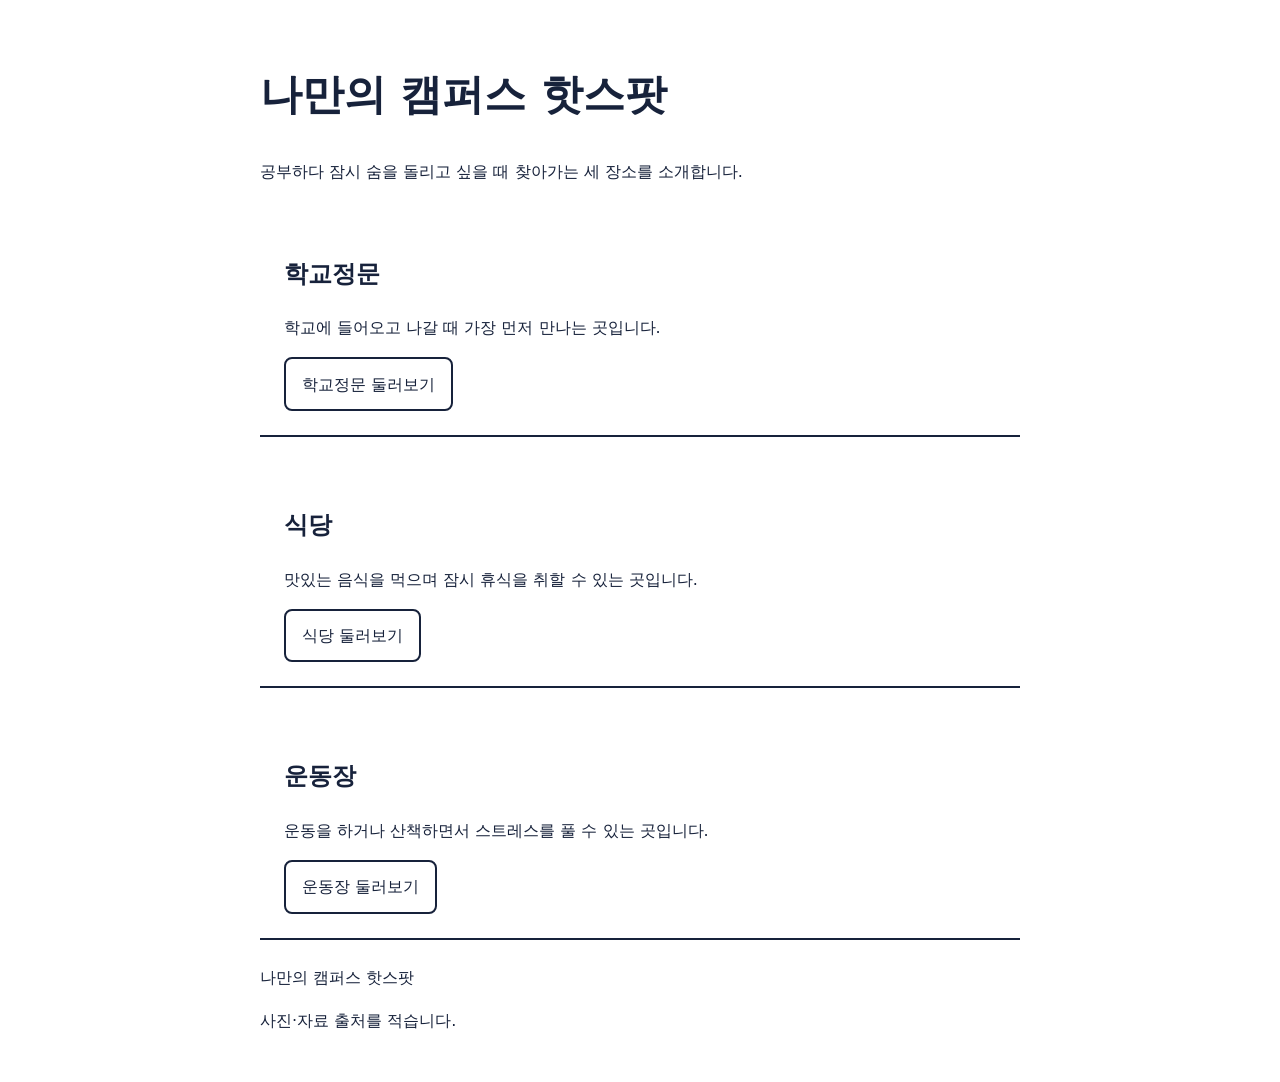
<file: index.html>
<!doctype html>
<html lang="ko">
  <head>
    <meta charset="utf-8">
    <meta name="viewport" content="width=device-width, initial-scale=1">
    <title>나만의 캠퍼스 핫스팟</title>
    <link rel="stylesheet" href="styles.css">
  </head>

  <body class="page-home">
    <div class="page">

      <header>
        <h1>나만의 캠퍼스 핫스팟</h1>
        <p>공부하다 잠시 숨을 돌리고 싶을 때 찾아가는 세 장소를 소개합니다.</p>
      </header>

      <main>
        <section class="panel">
          <h2>학교정문</h2>
          <p>학교에 들어오고 나갈 때 가장 먼저 만나는 곳입니다.</p>
          <a class="action" href="학교정문.html">학교정문 둘러보기</a>
        </section>

        <section class="panel">
          <h2>식당</h2>
          <p>맛있는 음식을 먹으며 잠시 휴식을 취할 수 있는 곳입니다.</p>
          <a class="action" href="식당.html">식당 둘러보기</a>
        </section>

        <section class="panel">
          <h2>운동장</h2>
          <p>운동을 하거나 산책하면서 스트레스를 풀 수 있는 곳입니다.</p>
          <a class="action" href="운동장.html">운동장 둘러보기</a>
        </section>
      </main>

      <footer>
        <p>나만의 캠퍼스 핫스팟</p>
        <p>사진·자료 출처를 적습니다.</p>
      </footer>

    </div>
  </body>
</html>
</file>
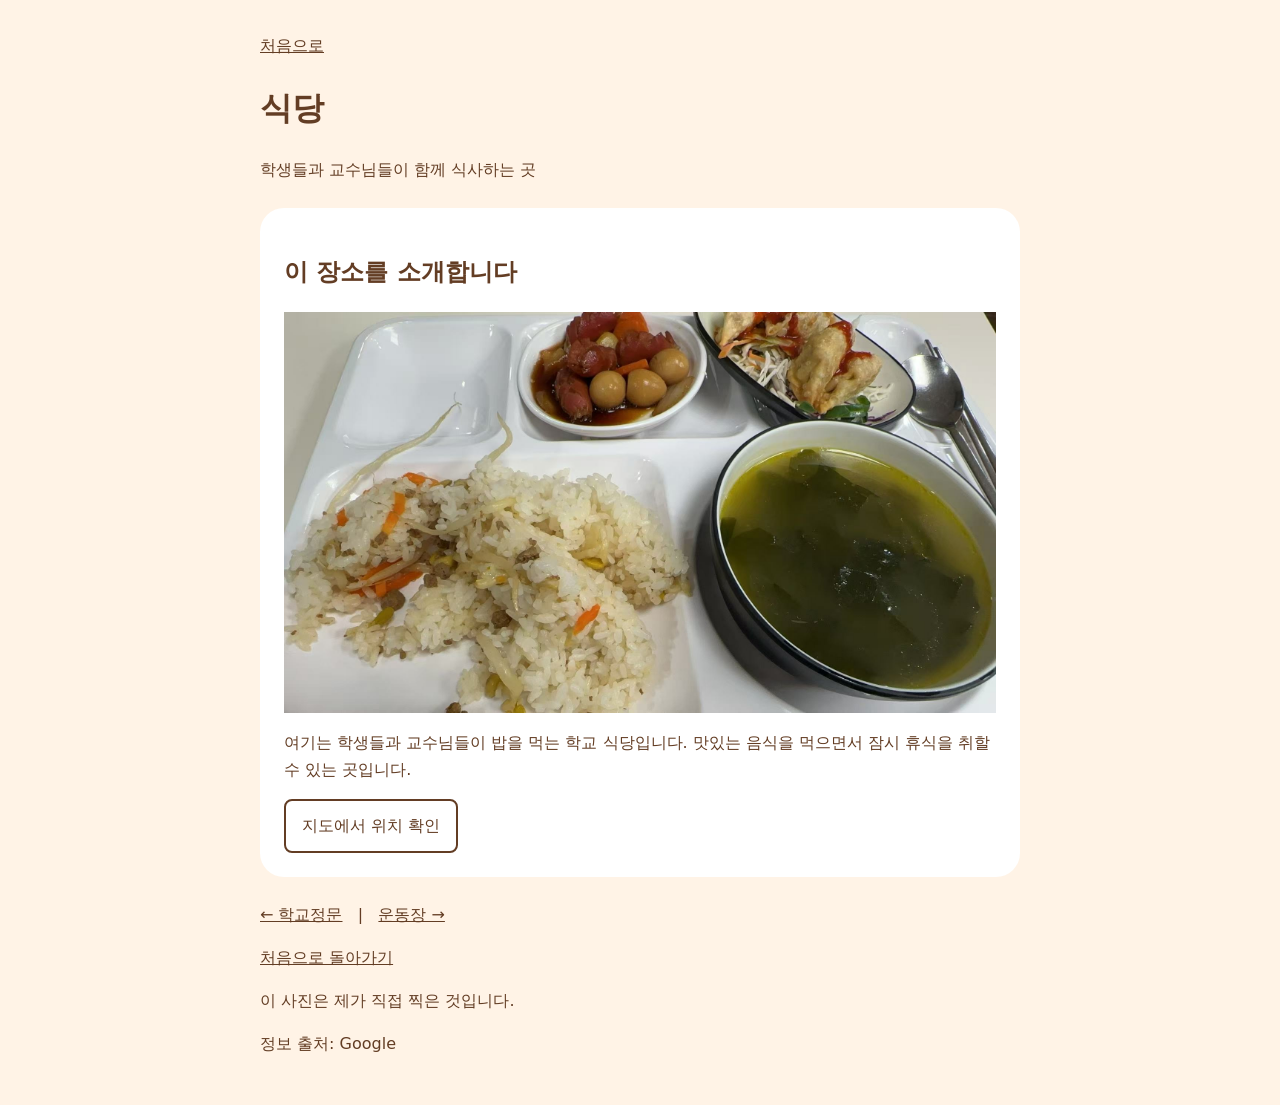
<file: 식당.html>
<!doctype html>
<html lang="ko">
  <head>
    <meta charset="utf-8">
    <meta name="viewport" content="width=device-width, initial-scale=1">
    <title>식당 · 나의 핫스팟</title>
    <link rel="stylesheet" href="styles.css">
  </head>

  <body class="page-restaurant">
    <div class="page">

      <header>
        <a href="index.html">처음으로</a>
        <h1>식당</h1>
        <p>학생들과 교수님들이 함께 식사하는 곳</p>
      </header>

      <main>
        <section class="panel">
          <h2>이 장소를 소개합니다</h2>

          <img src="images/식당.JPG" alt="학교 식당">

          <p>
            여기는 학생들과 교수님들이 밥을 먹는 학교 식당입니다.
            맛있는 음식을 먹으면서 잠시 휴식을 취할 수 있는 곳입니다.
          </p>

          <a class="action"
             href="https://maps.app.goo.gl/9zi9AmjWP95d2DLd6"
             target="_blank">
            지도에서 위치 확인
          </a>
        </section>
      </main>

      <footer>
        <p>
          <a href="학교정문.html">← 학교정문</a>
          &nbsp; | &nbsp;
          <a href="운동장.html">운동장 →</a>
        </p>

        <p>
          <a href="index.html">처음으로 돌아가기</a>
        </p>

        <p>이 사진은 제가 직접 찍은 것입니다.</p>
        <p>정보 출처: Google</p>
      </footer>

    </div>
  </body>
</html>
</file>
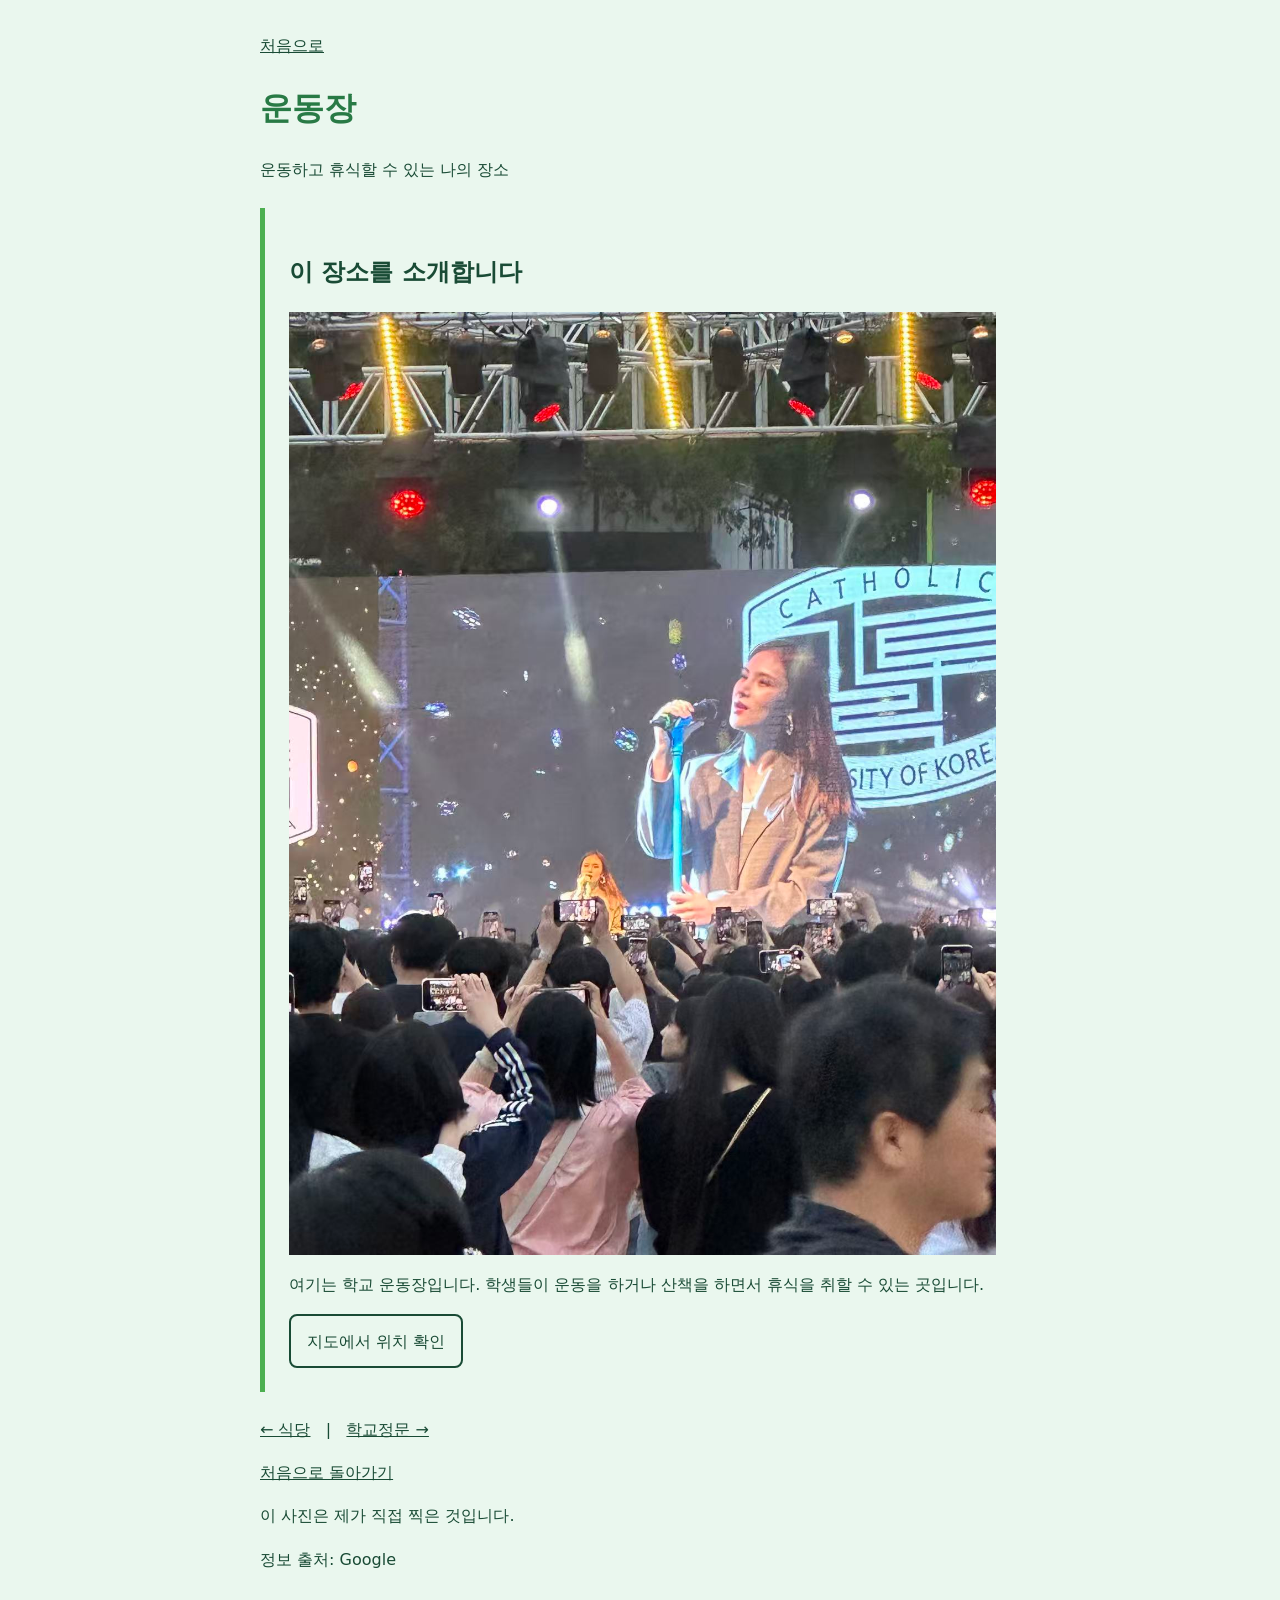
<file: 운동장.html>
<!doctype html>
<html lang="ko">
  <head>
    <meta charset="utf-8">
    <meta name="viewport" content="width=device-width, initial-scale=1">
    <title>운동장 · 나의 핫스팟</title>
    <link rel="stylesheet" href="styles.css">
  </head>

  <body class="page-playground">
    <div class="page">

      <header>
        <a href="index.html">처음으로</a>
        <h1>운동장</h1>
        <p>운동하고 휴식할 수 있는 나의 장소</p>
      </header>

      <main>
        <section class="panel">
          <h2>이 장소를 소개합니다</h2>

          <img src="images/운동장.JPG" alt="학교 운동장">

          <p>
            여기는 학교 운동장입니다.
            학생들이 운동을 하거나 산책을 하면서 휴식을 취할 수 있는 곳입니다.
          </p>

          <a class="action"
             href="https://maps.app.goo.gl/J6zWf2DvR38FgKg19"
             target="_blank">
            지도에서 위치 확인
          </a>
        </section>
      </main>

      <footer>
        <p>
          <a href="식당.html">← 식당</a>
          &nbsp; | &nbsp;
          <a href="학교정문.html">학교정문 →</a>
        </p>

        <p>
          <a href="index.html">처음으로 돌아가기</a>
        </p>

        <p>이 사진은 제가 직접 찍은 것입니다.</p>
        <p>정보 출처: Google</p>
      </footer>

    </div>
  </body>
</html>
</file>
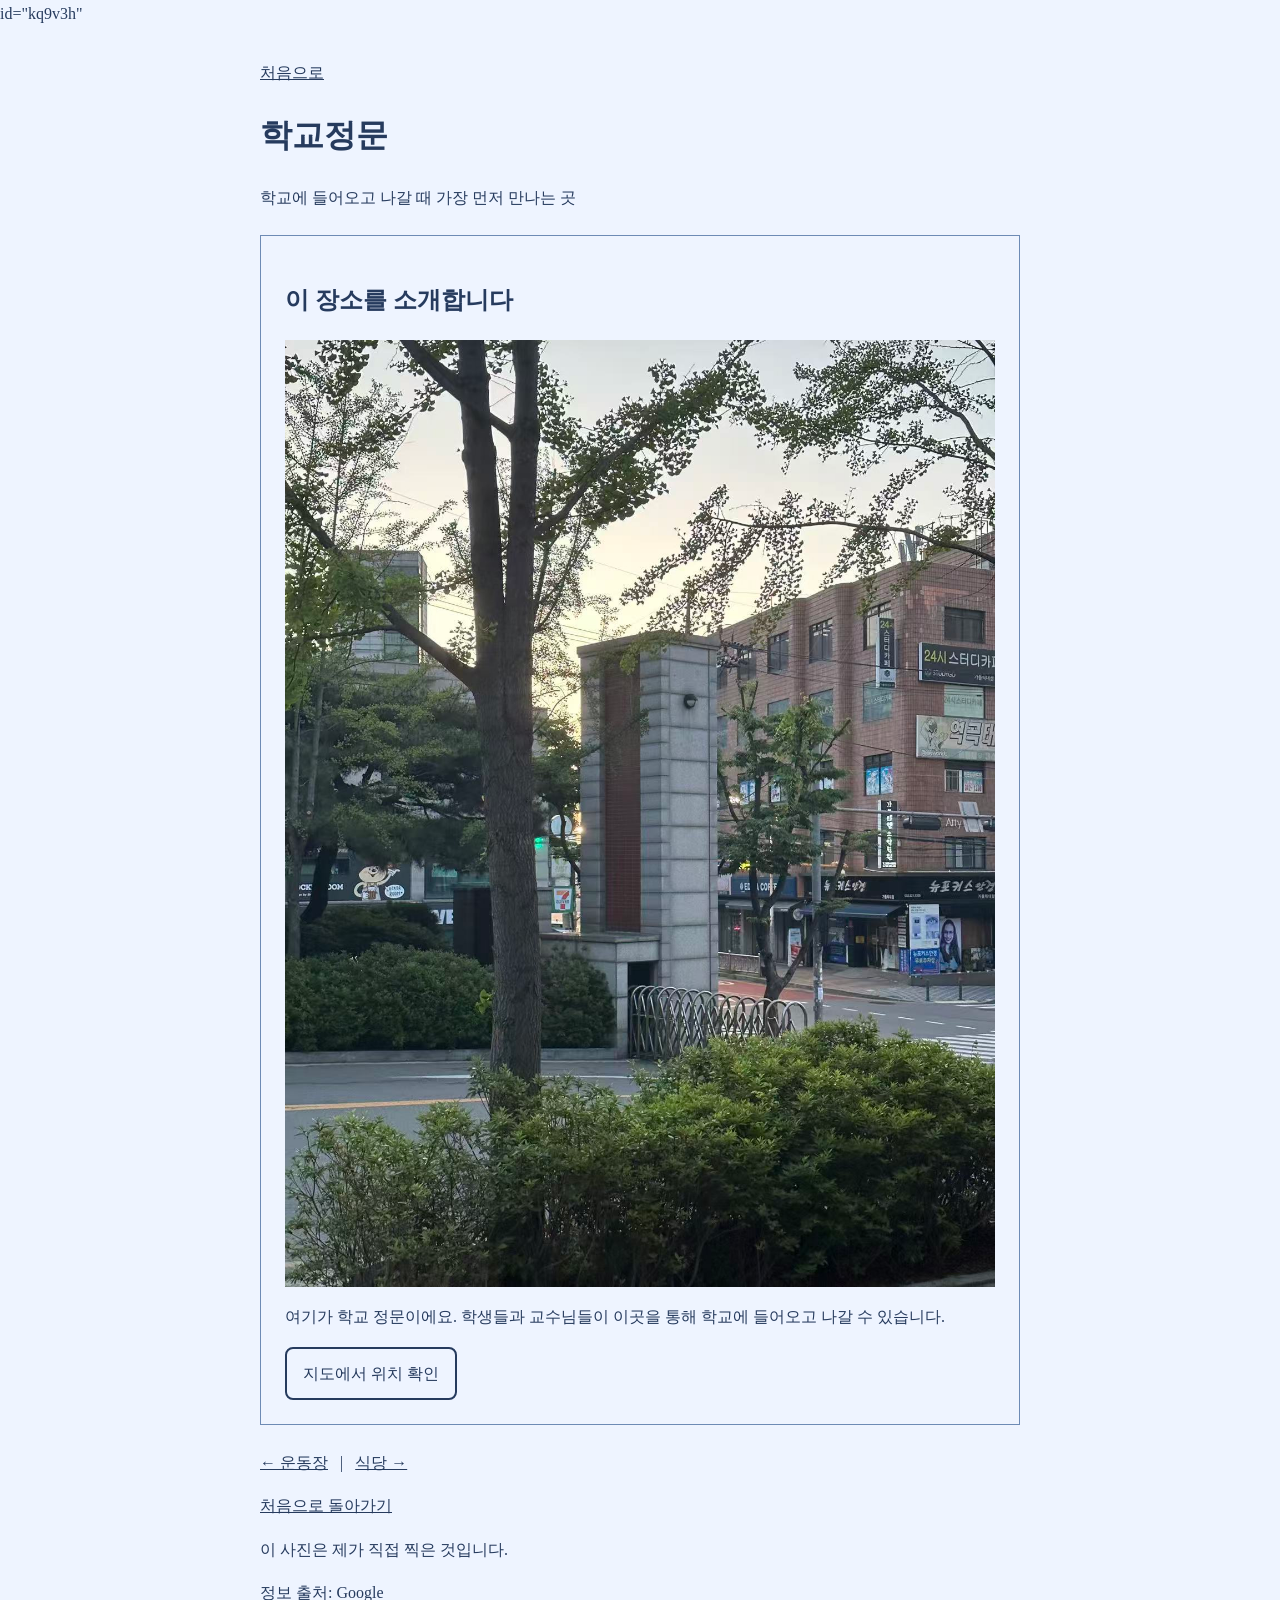
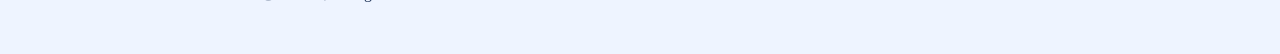
<file: 학교정문.html>
id="kq9v3h"
<!doctype html>
<html lang="ko">
  <head>
    <meta charset="utf-8">
    <meta name="viewport" content="width=device-width, initial-scale=1">
    <title>학교정문 · 나의 핫스팟</title>
    <link rel="stylesheet" href="styles.css">
  </head>

  <body class="page-school">
    <div class="page">

      <header>
        <a href="index.html">처음으로</a>
        <h1>학교정문</h1>
        <p>학교에 들어오고 나갈 때 가장 먼저 만나는 곳</p>
      </header>

      <main>
        <section class="panel">
          <h2>이 장소를 소개합니다</h2>

          <img src="images/학교정문.JPG" alt="학교 정문">

          <p>
            여기가 학교 정문이에요.
            학생들과 교수님들이 이곳을 통해 학교에 들어오고 나갈 수 있습니다.
          </p>

          <a class="action"
             href="https://maps.app.goo.gl/9q24gAzGDKb2qGgA8"
             target="_blank">
            지도에서 위치 확인
          </a>
        </section>
      </main>

      <footer>
        <p>
          <a href="운동장.html">← 운동장</a>
          &nbsp; | &nbsp;
          <a href="식당.html">식당 →</a>
        </p>

        <p>
          <a href="index.html">처음으로 돌아가기</a>
        </p>

        <p>이 사진은 제가 직접 찍은 것입니다.</p>
        <p>정보 출처: Google</p>
      </footer>

    </div>
  </body>
</html>
</file>
<file: styles.css>
* {
  box-sizing: border-box;
}

body {
  margin: 0;
  font-family: system-ui, sans-serif;
  line-height: 1.7;
}

/* 가운데에 있는 전체 페이지 */
.page {
  width: 92%;
  max-width: 760px;
  margin: 0 auto;
  padding: 2rem 0;
}

/* 각각의 장소 영역 */
.panel {
  margin: 1.5rem 0;
  padding: 1.5rem;
}

/* 이미지 */
img {
  display: block;
  max-width: 100%;
  height: auto;
}

/* 링크 */
a {
  color: inherit;
}

/* 지도 및 자세히 보기 버튼 */
.action {
  display: inline-block;
  padding: 0.7em 1em;
  border: 2px solid currentColor;
  border-radius: 8px;
  text-decoration: none;
}

/* 마우스를 올렸을 때 */
a:hover {
  text-decoration: underline;
}

/* 키보드로 선택했을 때 */
a:focus-visible {
  outline: 3px solid currentColor;
  outline-offset: 4px;
}


/* =========================
   메인 페이지
   ========================= */

.page-home {
  background-color: #ffffff;
  color: #17223b;
}

.page-home h1 {
  font-size: 2.6rem;
}

.page-home .panel {
  border-bottom: 2px solid #17223b;
}


/* =========================
   장소 1 : 학교정문
   ========================= */

.page-school {
  background-color: #eef4ff;
  color: #263b5e;
  font-family: serif;
}

.page-school .panel {
  border: 1px solid #6d8bb5;
}


/* =========================
   장소 2 : 식당
   ========================= */

.page-restaurant {
  background-color: #fff3e6;
  color: #633d24;
}

.page-restaurant .panel {
  background-color: white;
  border-radius: 24px;
}


/* =========================
   장소 3 : 운동장
   ========================= */

.page-playground {
  background-color: #eaf7ee;
  color: #194b35;
}

.page-playground .panel {
  border-left: 5px solid #4caf50;
}

.page-playground h1 {
  color: #287a45;
}


/* =========================
   모바일 화면
   ========================= */

@media (max-width: 600px) {

  .page {
    width: 94%;
    padding: 1rem 0;
  }

  .panel {
    padding: 1rem;
    margin: 1rem 0;
  }

  .page h1 {
    font-size: 1.8rem;
  }

  .action {
    display: block;
    text-align: center;
    padding: 1em;
  }
}
</file>
